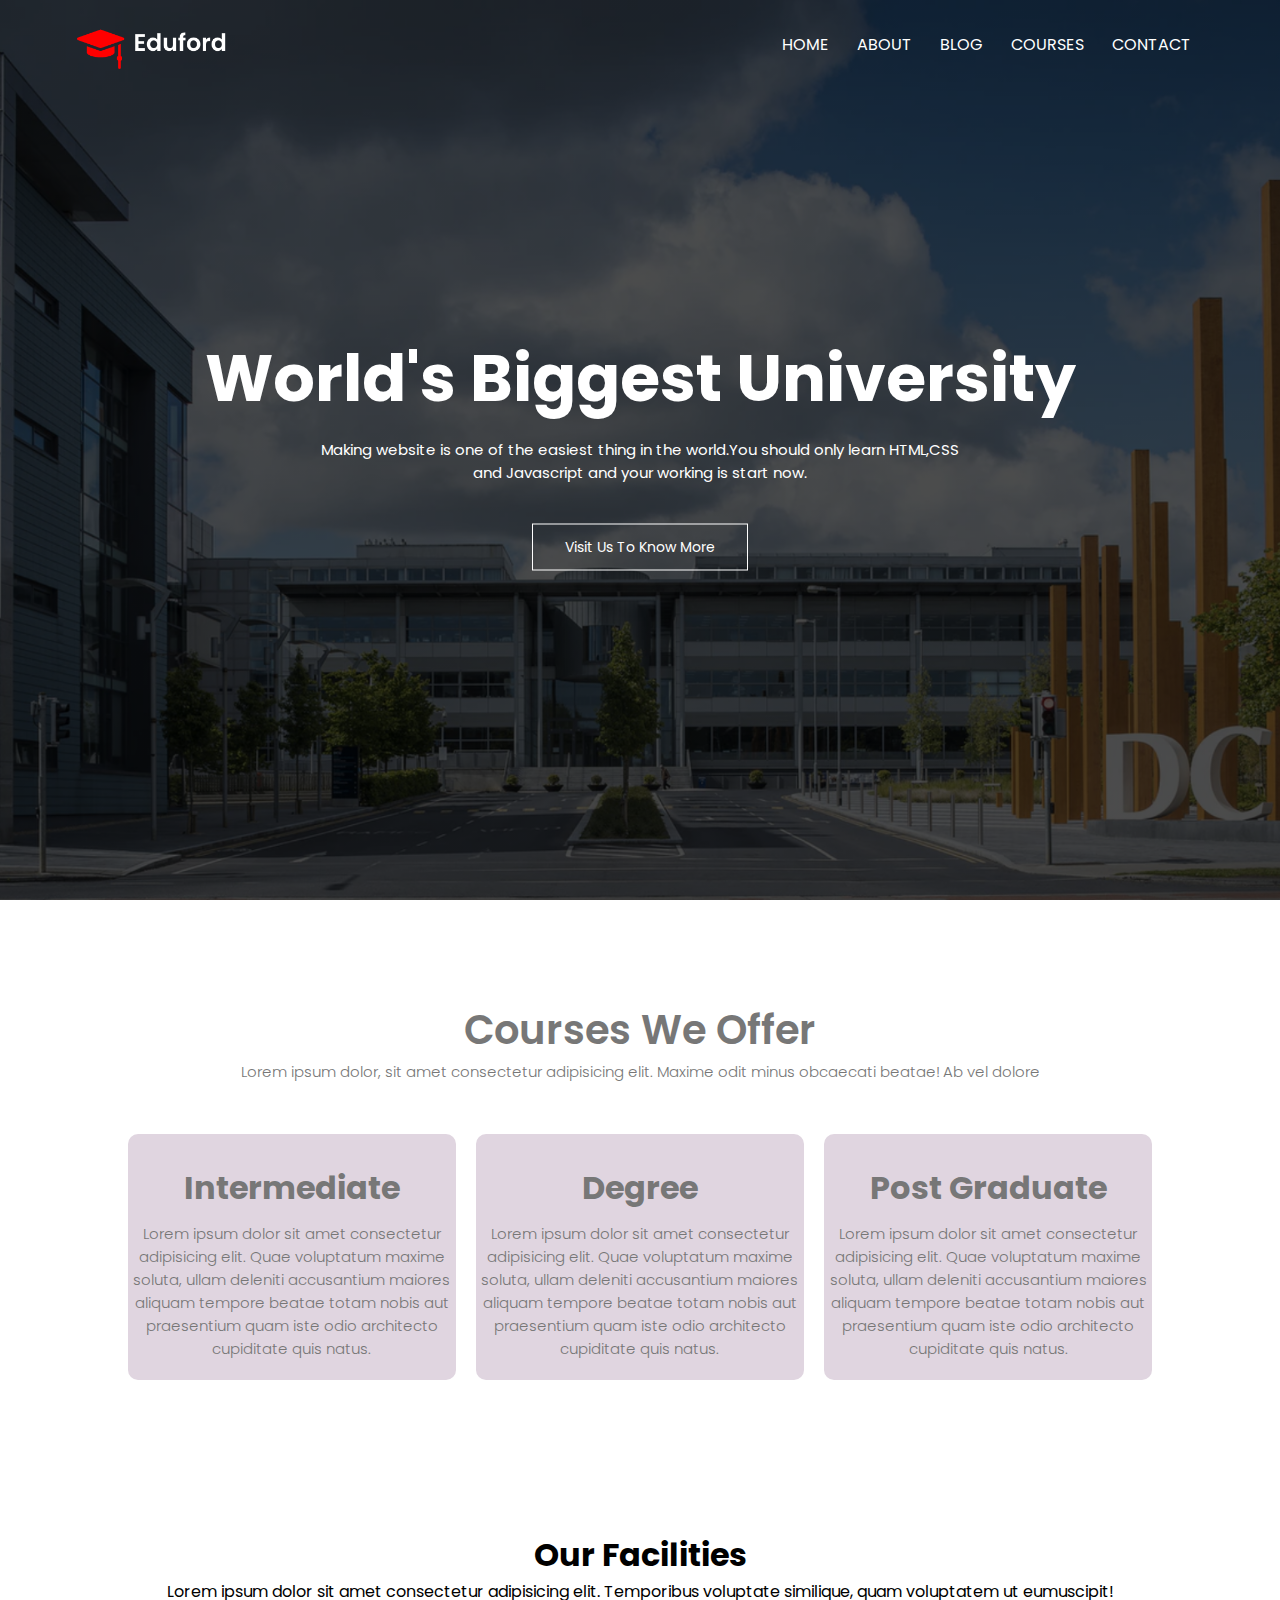
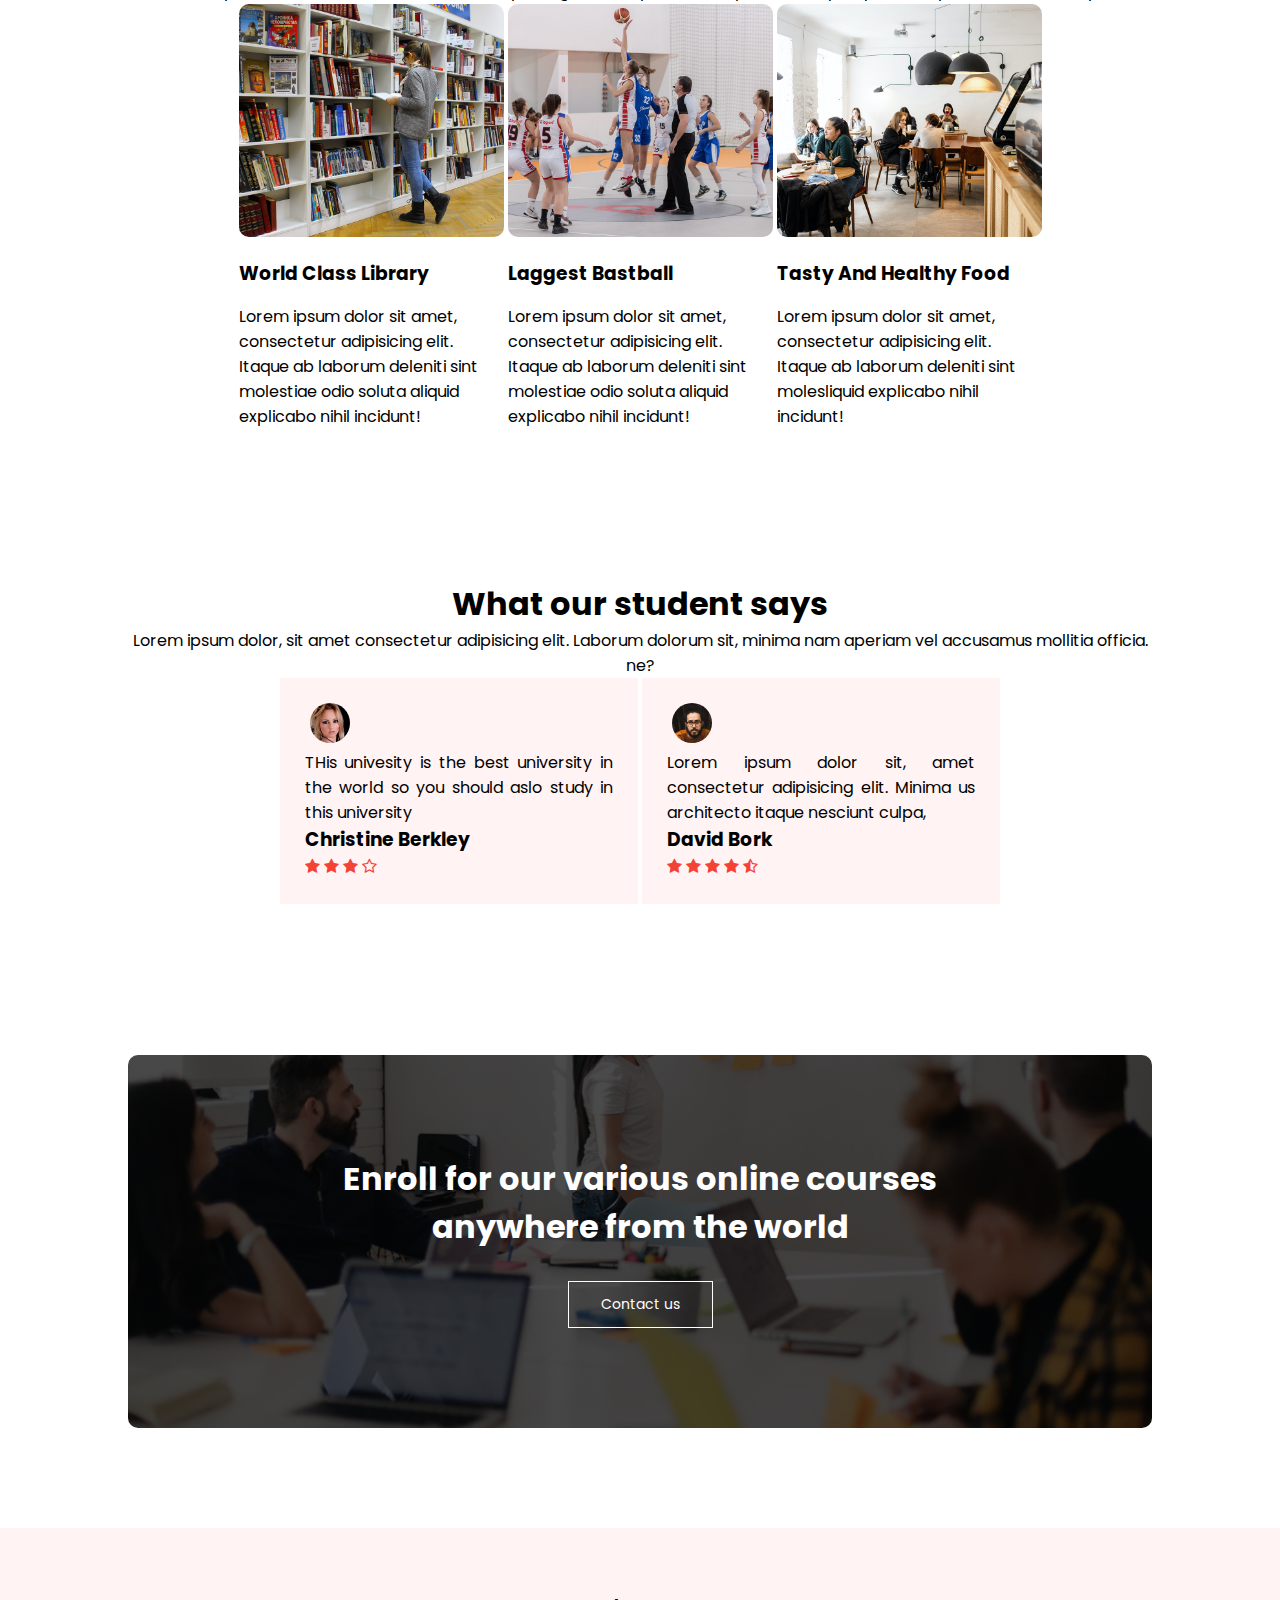
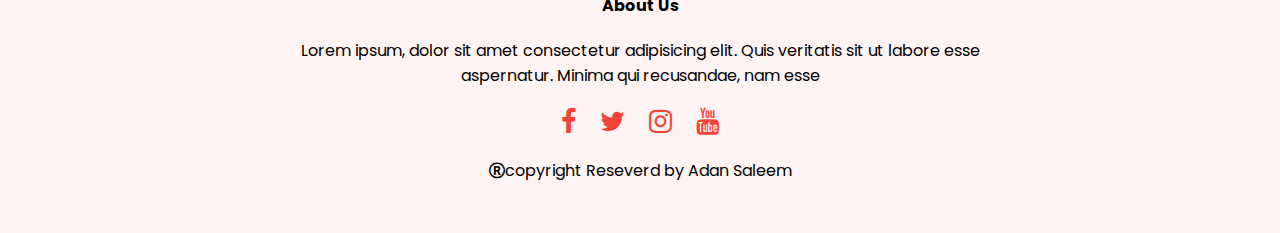
<file: index.html>
<!DOCTYPE html>
<html lang="en">

<head>
    <meta charset="UTF-8">
    <meta http-equiv="X-UA-Compatible" content="IE=edge">
    <meta name="viewport" content="width=device-width, initial-scale=1.0">
    <title>University Education System</title>
    <link rel="stylesheet" href="style.css">
    <link rel="preconnect" href="https://fonts.googleapis.com">
    <link rel="preconnect" href="https://fonts.gstatic.com" crossorigin>
    <link href="https://fonts.googleapis.com/css2?family=Poppins:ital,wght@0,100;0,300;0,400;1,100;1,300&display=swap" rel="stylesheet">
    <link rel="stylesheet" href="https://cdnjs.cloudflare.com/ajax/libs/font-awesome/4.7.0/css/font-awesome.min.css">
</head>

<body>
    <section class="header">
        <nav>


            <a href="index.html">
                <img src="images/logo.png">
            </a>
            <div class="nav-links" id="navlinks">
                <i class="fa fa-times" aria-hidden="true" onclick="hidemenu()"></i>
                <ul>
                    <li><a href="index.html">HOME</a></li>
                    <li><a href="about.html">ABOUT</a></li>
                    <li><a href="blog.html">BLOG</a></li>
                    <li><a href="courses.html">COURSES</a></li>
                    <li><a href="contact.html">CONTACT</a></li>
                </ul>
            </div>
            <i class="fa fa-bars" aria-hidden="true" onclick="showmenu()"></i>

        </nav>
        <div class="text-box">
            <h1>World's Biggest University</h1>
            <p>Making website is one of the easiest thing in the world.You should only learn HTML,CSS <br> and Javascript and your working is start now.</p>
            <a href="" class="hero-btn">Visit Us To Know More</a>
        </div>
    </section>
    <!-- --------------courses----------------------- -->
    <section class="courses">
        <h1 class="heading1">Courses We Offer</h1>
        <p>Lorem ipsum dolor, sit amet consectetur adipisicing elit. Maxime odit minus obcaecati beatae! Ab vel dolore</p>
        <div class="row">
            <div class="row-column">
                <h1>Intermediate</h1>
                <p>Lorem ipsum dolor sit amet consectetur adipisicing elit. Quae voluptatum maxime soluta, ullam deleniti accusantium maiores aliquam tempore beatae totam nobis aut praesentium quam iste odio architecto cupiditate quis natus.</p>
            </div>
            <div class="row-column">
                <h1>Degree</h1>
                <p>Lorem ipsum dolor sit amet consectetur adipisicing elit. Quae voluptatum maxime soluta, ullam deleniti accusantium maiores aliquam tempore beatae totam nobis aut praesentium quam iste odio architecto cupiditate quis natus.</p>
            </div>
            <div class="row-column">
                <h1>Post Graduate</h1>
                <p>Lorem ipsum dolor sit amet consectetur adipisicing elit. Quae voluptatum maxime soluta, ullam deleniti accusantium maiores aliquam tempore beatae totam nobis aut praesentium quam iste odio architecto cupiditate quis natus.</p>
            </div>
        </div>
    </section>

    <!-- ----------------campuses-------------- -->



    <!-- ----------------facilities------------- -->
    <section class="facilities">
        <h1>Our Facilities</h1>
        <p>Lorem ipsum dolor sit amet consectetur adipisicing elit. Temporibus voluptate similique, quam voluptatem ut eumuscipit!</p>
        <div class="row2">
            <div class="facilites-col">
                <img src="images/library.png">
                <h3>World Class Library</h3>
                <p>Lorem ipsum dolor sit amet, consectetur adipisicing elit. Itaque ab laborum deleniti sint molestiae odio soluta aliquid explicabo nihil incidunt!</p>
            </div>
            <div class="facilites-col">
                <img src="images/basketball.png">
                <h3>Laggest Bastball</h3>
                <p>Lorem ipsum dolor sit amet, consectetur adipisicing elit. Itaque ab laborum deleniti sint molestiae odio soluta aliquid explicabo nihil incidunt!</p>
            </div>
            <div class="facilites-col">
                <img src="images/cafeteria.png">
                <h3>Tasty And Healthy Food</h3>
                <p>Lorem ipsum dolor sit amet, consectetur adipisicing elit. Itaque ab laborum deleniti sint molesliquid explicabo nihil incidunt!</p>
            </div>
        </div>
    </section>
    <!-- -----------------------testimonials------------- -->
    <section class="testimonials">
        <h1>What our student says</h1>
        <p>Lorem ipsum dolor, sit amet consectetur adipisicing elit. Laborum dolorum sit, minima nam aperiam vel accusamus mollitia officia. ne?</p>
        <div class="row3">
            <div class="testimonial-col">
                <img src="images/user1.jpg">
                <div class="user">
                    <p>THis univesity is the best university in the world so you should aslo study in this university</p>
                    <h3>Christine Berkley</h3>
                    <i class="fa fa-star"></i>
                    <i class="fa fa-star"></i>
                    <i class="fa fa-star"></i>
                    <i class="fa fa-star-o"></i>
                </div>
            </div>
            <div class="testimonial-col">
                <img src="images/user2.jpg">
                <div class="user">
                    <p>Lorem ipsum dolor sit, amet consectetur adipisicing elit. Minima us architecto itaque nesciunt culpa,</p>
                    <h3>David Bork</h3>
                    <i class="fa fa-star"></i>
                    <i class="fa fa-star"></i>
                    <i class="fa fa-star"></i>
                    <i class="fa fa-star"></i>
                    <i class="fa fa-star-half-o"></i>
                </div>
            </div>
        </div>
    </section>
    <!-- -----------------call to action----------- -->

    <section class="cta">
        <h1>Enroll for our various online courses <br> anywhere from the world</h1>
        <a href="" class="hero-btn">Contact us</a>
    </section>

    <!-- -----------------footer-------------------- -->
    <section class="about">
        <h4>About Us</h4>
        <p>Lorem ipsum, dolor sit amet consectetur adipisicing elit. Quis veritatis sit ut labore esse <br>aspernatur. Minima qui recusandae, nam esse </p>
        <div class="icons">
            <a href="https://web.whatsapp.com/"><i class="fa fa-facebook"></i></a>
            <i class="fa fa-twitter"></i>
            <i class="fa fa-instagram"></i>
            <i class="fa fa-youtube"></i>
        </div>
        <p class="para"><i class="fa fa-registered" aria-hidden="true"></i>copyright Reseverd by Adan Saleem</p>
    </section>




    <script>
        var navlinks = document.getElementById("navlinks");

        function showmenu() {
            navlinks.style.right = "0px";
        }

        function hidemenu() {
            navlinks.style.right = "-200px";
        }
    </script>
</body>

</html>
</file>
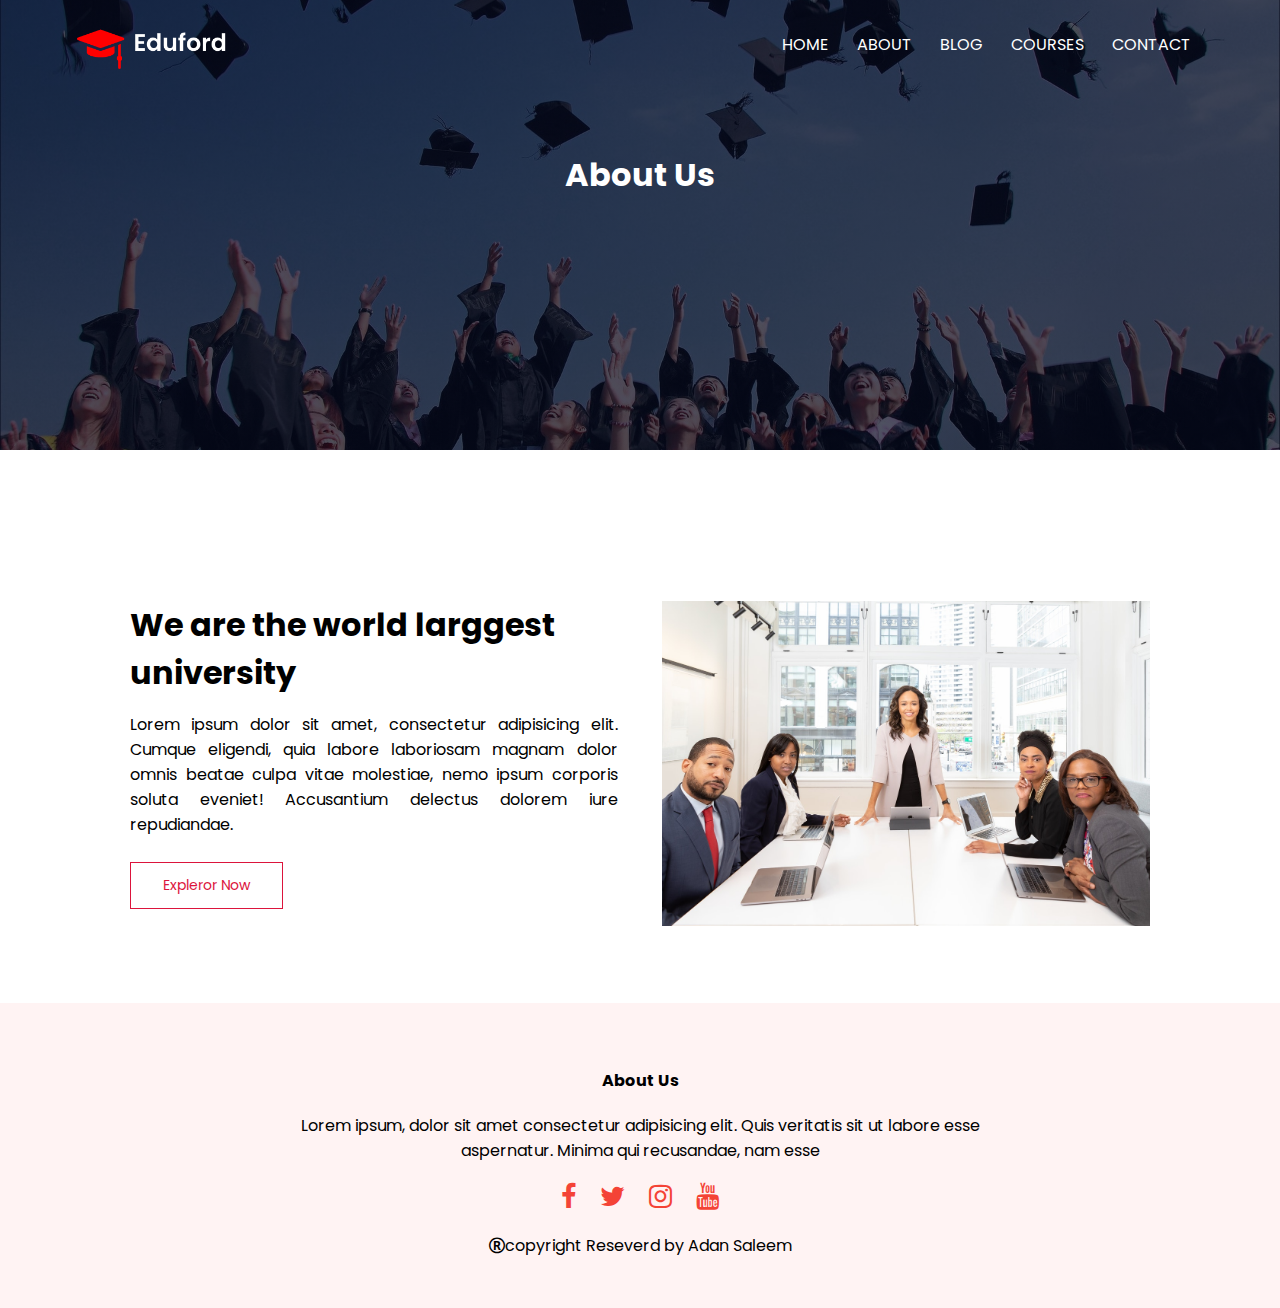
<file: about.html>
<!DOCTYPE html>
<html lang="en">

<head>
    <meta charset="UTF-8">
    <meta http-equiv="X-UA-Compatible" content="IE=edge">
    <meta name="viewport" content="width=device-width, initial-scale=1.0">
    <title>University Education System</title>
    <link rel="stylesheet" href="style.css">
    <link rel="preconnect" href="https://fonts.googleapis.com">
    <link rel="preconnect" href="https://fonts.gstatic.com" crossorigin>
    <link href="https://fonts.googleapis.com/css2?family=Poppins:ital,wght@0,100;0,300;0,400;1,100;1,300&display=swap" rel="stylesheet">
    <link rel="stylesheet" href="https://cdnjs.cloudflare.com/ajax/libs/font-awesome/4.7.0/css/font-awesome.min.css">
    <style>
        .sub-header {
            width: 100%;
            height: 50vh;
            background: linear-gradient(rgba(4, 9, 30, .7), rgba(4, 9, 30, .7)), url(images/background.jpg);
            background-position: center;
            background-size: cover;
            color: #fff;
            text-align: center;
        }
        
        .sub-header h1 {
            margin-top: 50px;
        }
        
        .about-us {
            width: 80%;
            padding-top: 80px;
            padding-bottom: 50px;
            margin: auto;
        }
        
        .about-col {
            padding: 20px 2px;
            flex-basis: 48%;
        }
        
        .about-col img {
            width: 100%;
        }
        
        .about-col h1 {
            padding: 0;
        }
        
        .about-col p {
            padding: 15px 0 25px;
            text-align: justify;
        }
        
        .red-btn {
            border: 1px solid crimson;
            background: transparent;
            color: crimson;
        }
        
        .red-btn:hover {
            color: white;
            border: 1px solid crimson;
        }
    </style>
</head>

<body>
    <section class="sub-header">
        <nav>


            <a href="index.html">
                <img src="images/logo.png">
            </a>
            <div class="nav-links" id="navlinks">
                <i class="fa fa-times" aria-hidden="true" onclick="hidemenu()"></i>
                <ul>
                    <li><a href="index.html">HOME</a></li>
                    <li><a href="about.html">ABOUT</a></li>
                    <li><a href="blog.html">BLOG</a></li>
                    <li><a href="courses.html">COURSES</a></li>
                    <li><a href="contact.html">CONTACT</a></li>
                </ul>
            </div>
            <i class="fa fa-bars" aria-hidden="true" onclick="showmenu()"></i>

        </nav>
        <h1>About Us</h1>
    </section>
    <!-- --------------------about us content-------- -->
    <section class="about-us">
        <div class="row">
            <div class="about-col">
                <h1>We are the world larggest university</h1>
                <p>Lorem ipsum dolor sit amet, consectetur adipisicing elit. Cumque eligendi, quia labore laboriosam magnam dolor omnis beatae culpa vitae molestiae, nemo ipsum corporis soluta eveniet! Accusantium delectus dolorem iure repudiandae.</p>
                <a href="" class="hero-btn red-btn">Expleror Now</a>
            </div>
            <div class="about-col">
                <img src="images/about.jpg">
            </div>
        </div>
    </section>

    <!-- -----------------footer-------------------- -->
    <section class="about">
        <h4>About Us</h4>
        <p>Lorem ipsum, dolor sit amet consectetur adipisicing elit. Quis veritatis sit ut labore esse <br>aspernatur. Minima qui recusandae, nam esse </p>
        <div class="icons">
            <a href="https://web.whatsapp.com/"><i class="fa fa-facebook"></i></a>
            <i class="fa fa-twitter"></i>
            <i class="fa fa-instagram"></i>
            <i class="fa fa-youtube"></i>
        </div>
        <p class="para"><i class="fa fa-registered" aria-hidden="true"></i>copyright Reseverd by Adan Saleem</p>
    </section>




    <script>
        var navlinks = document.getElementById("navlinks");

        function showmenu() {
            navlinks.style.right = "0px";
        }

        function hidemenu() {
            navlinks.style.right = "-200px";
        }
    </script>
</body>

</html>
</file>
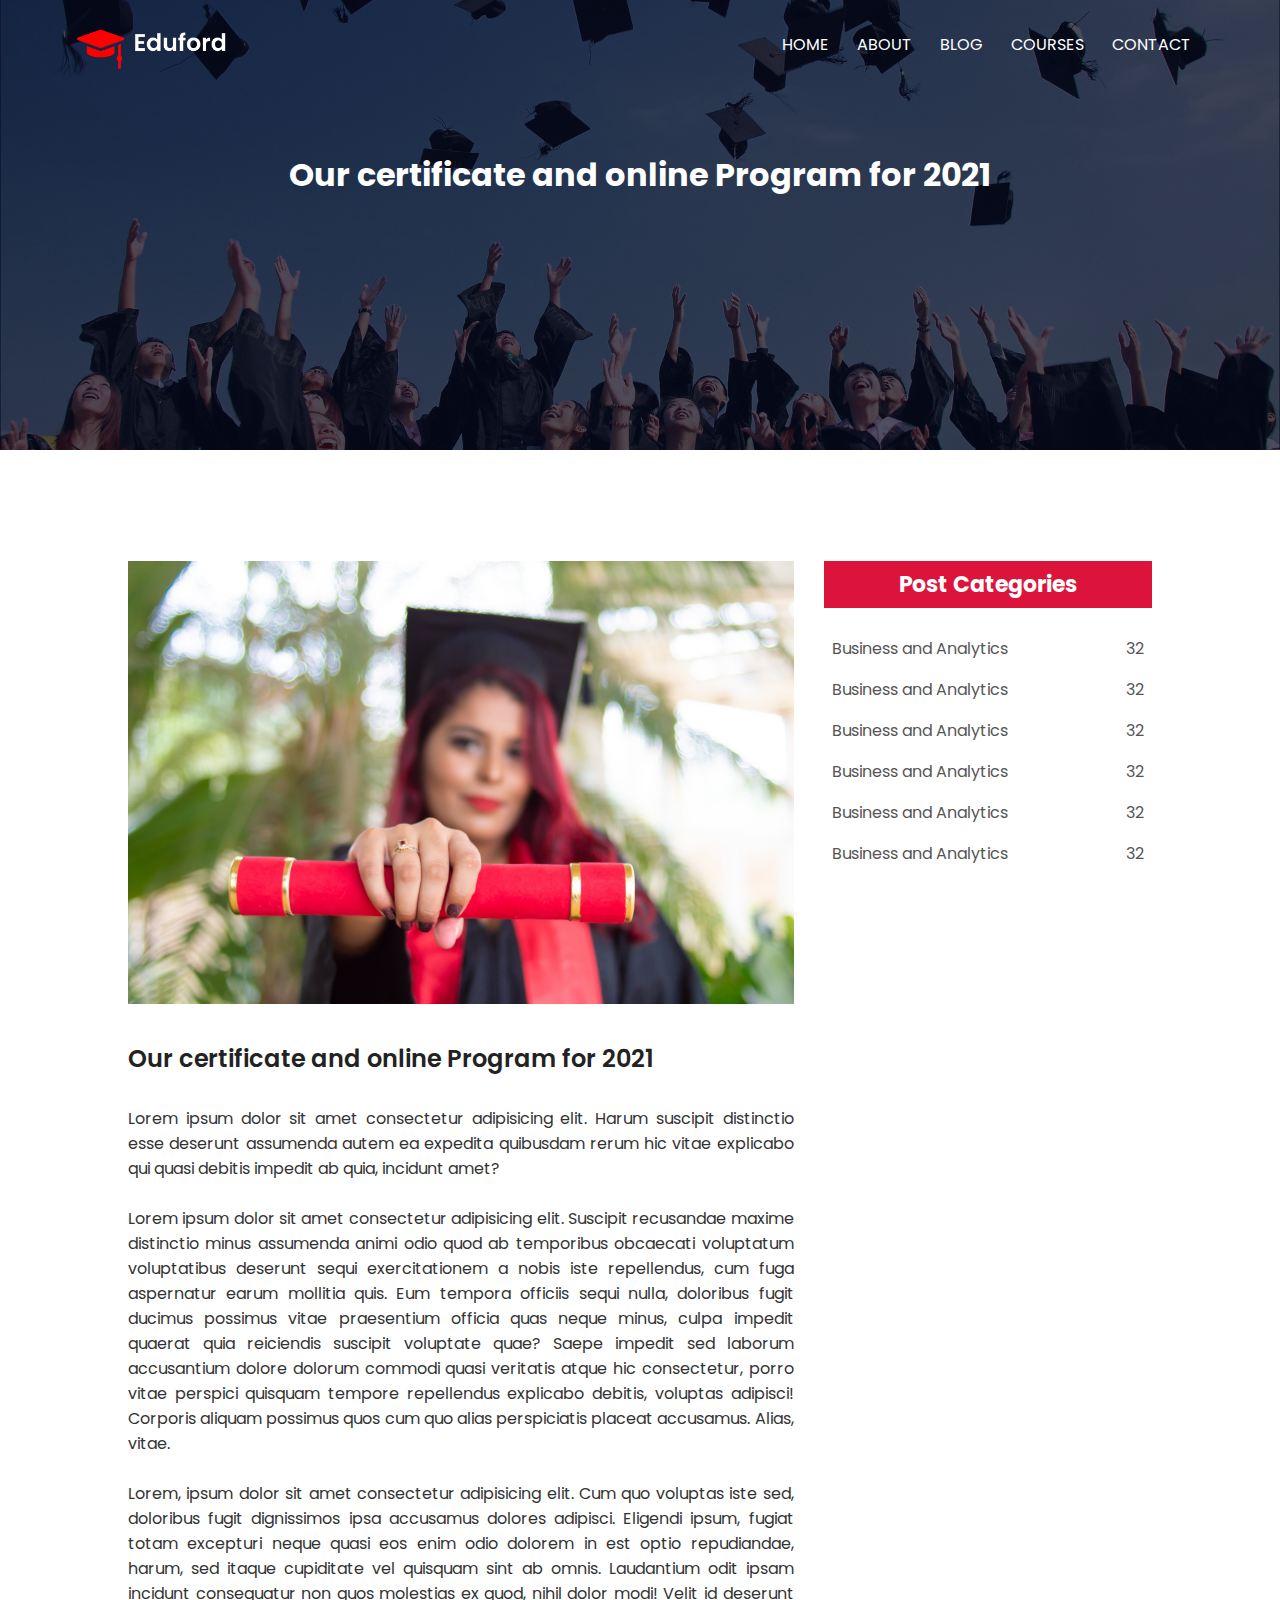
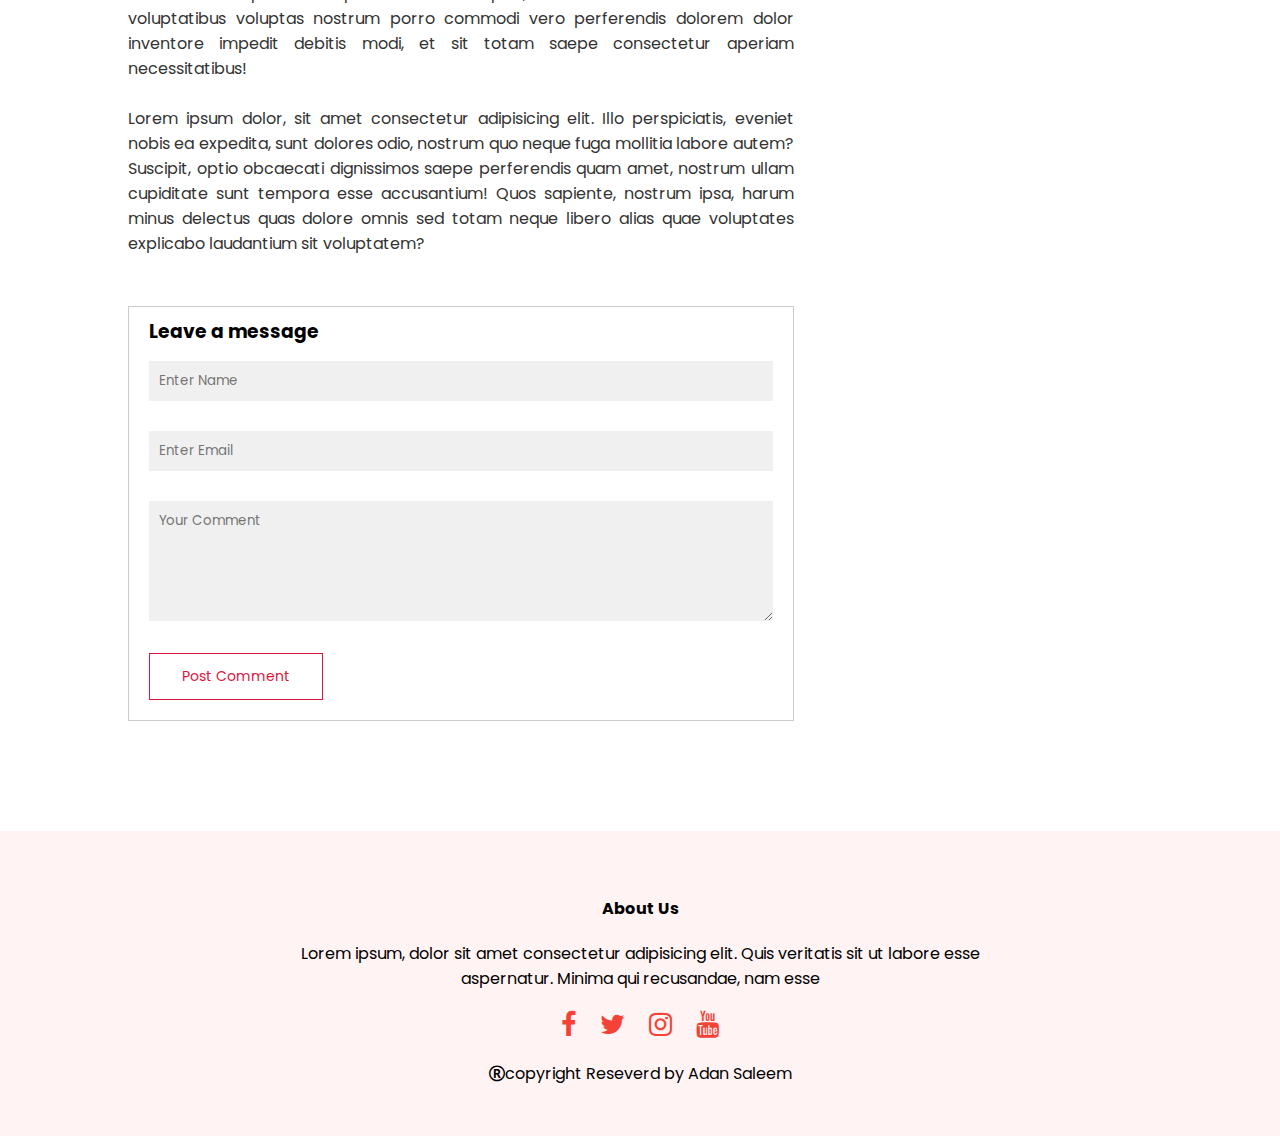
<file: blog.html>
<!DOCTYPE html>
<html lang="en">

<head>
    <meta charset="UTF-8">
    <meta http-equiv="X-UA-Compatible" content="IE=edge">
    <meta name="viewport" content="width=device-width, initial-scale=1.0">
    <title>University Education System</title>
    <link rel="stylesheet" href="style.css">
    <link rel="preconnect" href="https://fonts.googleapis.com">
    <link rel="preconnect" href="https://fonts.gstatic.com" crossorigin>
    <link href="https://fonts.googleapis.com/css2?family=Poppins:ital,wght@0,100;0,300;0,400;1,100;1,300&display=swap" rel="stylesheet">
    <link rel="stylesheet" href="https://cdnjs.cloudflare.com/ajax/libs/font-awesome/4.7.0/css/font-awesome.min.css">

</head>

<body>
    <section class="sub-header">
        <nav>


            <a href="index.html">
                <img src="images/logo.png">
            </a>
            <div class="nav-links" id="navlinks">
                <i class="fa fa-times" aria-hidden="true" onclick="hidemenu()"></i>
                <ul>
                    <li><a href="index.html">HOME</a></li>
                    <li><a href="about.html">ABOUT</a></li>
                    <li><a href="blog.html">BLOG</a></li>
                    <li><a href="courses.html">COURSES</a></li>
                    <li><a href="contact.html">CONTACT</a></li>
                </ul>
            </div>
            <i class="fa fa-bars" aria-hidden="true" onclick="showmenu()"></i>

        </nav>
        <h1>Our certificate and online Program for 2021</h1>
    </section>
    <!-- ----------------blog page content-------- -->
    <section class="blog-content">
        <div class="row">
            <div class="blog-left">
                <img src="images/certificate.jpg" alt="">
                <h2>Our certificate and online Program for 2021</h2>
                <p>Lorem ipsum dolor sit amet consectetur adipisicing elit. Harum suscipit distinctio esse deserunt assumenda autem ea expedita quibusdam rerum hic vitae explicabo qui quasi debitis impedit ab quia, incidunt amet?</p>
                <br>
                <p>Lorem ipsum dolor sit amet consectetur adipisicing elit. Suscipit recusandae maxime distinctio minus assumenda animi odio quod ab temporibus obcaecati voluptatum voluptatibus deserunt sequi exercitationem a nobis iste repellendus, cum
                    fuga aspernatur earum mollitia quis. Eum tempora officiis sequi nulla, doloribus fugit ducimus possimus vitae praesentium officia quas neque minus, culpa impedit quaerat quia reiciendis suscipit voluptate quae? Saepe impedit sed laborum
                    accusantium dolore dolorum commodi quasi veritatis atque hic consectetur, porro vitae perspici quisquam tempore repellendus explicabo debitis, voluptas adipisci! Corporis aliquam possimus quos cum quo alias perspiciatis placeat accusamus.
                    Alias, vitae.</p>
                <br>
                <p>Lorem, ipsum dolor sit amet consectetur adipisicing elit. Cum quo voluptas iste sed, doloribus fugit dignissimos ipsa accusamus dolores adipisci. Eligendi ipsum, fugiat totam excepturi neque quasi eos enim odio dolorem in est optio repudiandae,
                    harum, sed itaque cupiditate vel quisquam sint ab omnis. Laudantium odit ipsam incidunt consequatur non quos molestias ex quod, nihil dolor modi! Velit id deserunt voluptatibus voluptas nostrum porro commodi vero perferendis dolorem
                    dolor inventore impedit debitis modi, et sit totam saepe consectetur aperiam necessitatibus!</p>
                <br>
                <p>Lorem ipsum dolor, sit amet consectetur adipisicing elit. Illo perspiciatis, eveniet nobis ea expedita, sunt dolores odio, nostrum quo neque fuga mollitia labore autem? Suscipit, optio obcaecati dignissimos saepe perferendis quam amet,
                    nostrum ullam cupiditate sunt tempora esse accusantium! Quos sapiente, nostrum ipsa, harum minus delectus quas dolore omnis sed totam neque libero alias quae voluptates explicabo laudantium sit voluptatem?</p>
                <div class="comment-box">
                    <h3>Leave a message</h3>
                    <form class="form-content">
                        <input type="text" placeholder="Enter Name">
                        <input type="email" placeholder="Enter Email">
                        <textarea rows="5" placeholder="Your Comment"></textarea>
                        <button class="hero-btn red-btn">Post Comment</button>
                    </form>
                </div>
            </div>
            <div class="blog-right">
                <h3>Post Categories</h3>
                <div>
                    <span>Business and Analytics</span>
                    <span>32</span>
                </div>
                <div>
                    <span>Business and Analytics</span>
                    <span>32</span>
                </div>
                <div>
                    <span>Business and Analytics</span>
                    <span>32</span>
                </div>
                <div>
                    <span>Business and Analytics</span>
                    <span>32</span>
                </div>
                <div>
                    <span>Business and Analytics</span>
                    <span>32</span>
                </div>
                <div>
                    <span>Business and Analytics</span>
                    <span>32</span>
                </div>
            </div>
        </div>
    </section>

    <!-- -----------------footer-------------------- -->
    <section class="about">
        <h4>About Us</h4>
        <p>Lorem ipsum, dolor sit amet consectetur adipisicing elit. Quis veritatis sit ut labore esse <br>aspernatur. Minima qui recusandae, nam esse </p>
        <div class="icons">
            <a href="https://web.whatsapp.com/"><i class="fa fa-facebook"></i></a>
            <i class="fa fa-twitter"></i>
            <i class="fa fa-instagram"></i>
            <i class="fa fa-youtube"></i>
        </div>
        <p class="para"><i class="fa fa-registered" aria-hidden="true"></i>copyright Reseverd by Adan Saleem</p>
    </section>




    <script>
        var navlinks = document.getElementById("navlinks");

        function showmenu() {
            navlinks.style.right = "0px";
        }

        function hidemenu() {
            navlinks.style.right = "-200px";
        }
    </script>
</body>

</html>
</file>
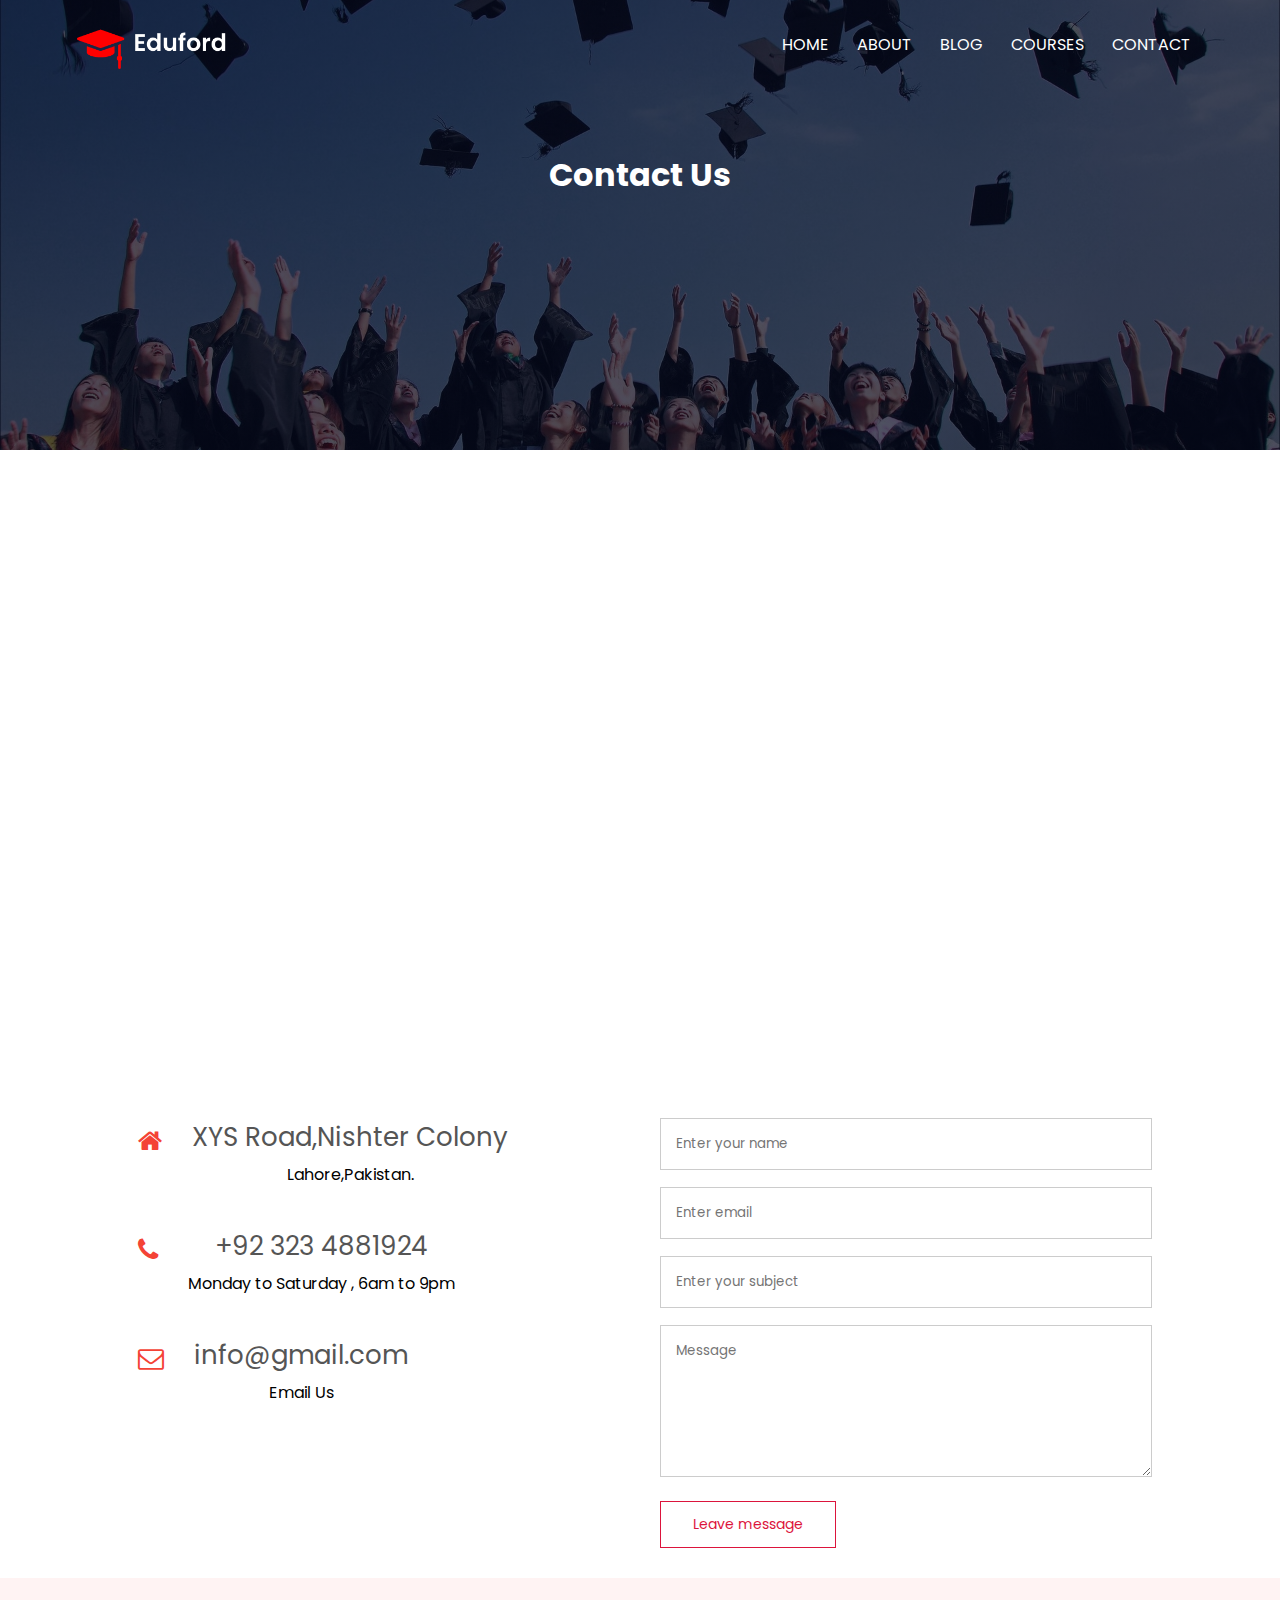
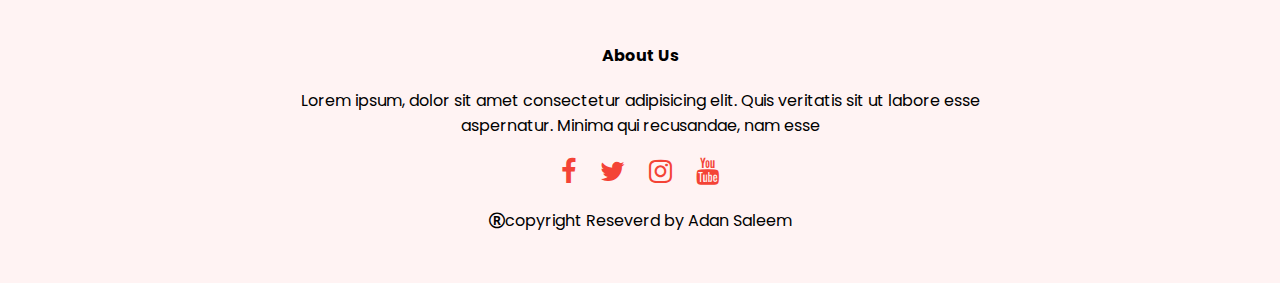
<file: contact.html>
<!DOCTYPE html>
<html lang="en">

<head>
    <meta charset="UTF-8">
    <meta http-equiv="X-UA-Compatible" content="IE=edge">
    <meta name="viewport" content="width=device-width, initial-scale=1.0">
    <title>University Education System</title>
    <link rel="stylesheet" href="style.css">
    <link rel="preconnect" href="https://fonts.googleapis.com">
    <link rel="preconnect" href="https://fonts.gstatic.com" crossorigin>
    <link href="https://fonts.googleapis.com/css2?family=Poppins:ital,wght@0,100;0,300;0,400;1,100;1,300&display=swap" rel="stylesheet">
    <link rel="stylesheet" href="https://cdnjs.cloudflare.com/ajax/libs/font-awesome/4.7.0/css/font-awesome.min.css">


</head>

<body>
    <section class="sub-header">
        <nav>


            <a href="index.html">
                <img src="images/logo.png">
            </a>
            <div class="nav-links" id="navlinks">
                <i class="fa fa-times" aria-hidden="true" onclick="hidemenu()"></i>
                <ul>
                    <li><a href="index.html">HOME</a></li>
                    <li><a href="about.html">ABOUT</a></li>
                    <li><a href="blog.html">BLOG</a></li>
                    <li><a href="courses.html">COURSES</a></li>
                    <li><a href="contact.html">CONTACT</a></li>
                </ul>
            </div>
            <i class="fa fa-bars" aria-hidden="true" onclick="showmenu()"></i>

        </nav>
        <h1>Contact Us</h1>
    </section>
    <!-- ---------------contact page----------- -->
    <section class="location">
        <iframe src="https://www.google.com/maps/embed?pb=!1m18!1m12!1m3!1d13618.980030117338!2d74.35667706238918!3d31.4211508524373!2m3!1f0!2f0!3f0!3m2!1i1024!2i768!4f13.1!3m3!1m2!1s0x391907af51b31e89%3A0x2545af7bb5fbf133!2sNishter%20Colony%2C%20Lahore%2C%20Punjab%2C%20Pakistan!5e0!3m2!1sen!2s!4v1626436327106!5m2!1sen!2s"
            width="600" height="450" style="border:0;" allowfullscreen="" loading="lazy"></iframe>
    </section>

    <section class="contact-us">
        <div class="row">
            <div class="contact-col">
                <div>
                    <i class="fa fa-home"></i>
                    <span>
                        <h5>XYS Road,Nishter Colony</h5>
                        <p>Lahore,Pakistan.</p>
                    </span>
                </div>
                <div>
                    <i class="fa fa-phone"></i>
                    <span>
                        <h5>+92 323 4881924</h5>
                        <p>Monday to Saturday , 6am to 9pm</p>
                    </span>
                </div>
                <div>
                    <i class="fa fa-envelope-o"></i>
                    <span>
                        <h5>info@gmail.com</h5>
                        <p>Email Us</p>
                    </span>
                </div>
            </div>
            <div class="contact-col">
                <form action="angular.php">
                    <input type="text" name="name" placeholder="Enter your name" required>
                    <input type="email" name="email" placeholder="Enter email" required>
                    <input type="text" name="subject" placeholder="Enter your subject" required>
                    <textarea rows="6" name="message" placeholder="Message" required></textarea>
                    <button class="hero-btn red-btn">Leave message</button>

                </form>
            </div>
        </div>
    </section>

    <!-- -----------------footer---------------------->
    <section class="about">
        <h4>About Us</h4>
        <p>Lorem ipsum, dolor sit amet consectetur adipisicing elit. Quis veritatis sit ut labore esse <br>aspernatur. Minima qui recusandae, nam esse </p>
        <div class="icons">
            <a href="https://web.whatsapp.com/"><i class="fa fa-facebook"></i></a>
            <i class="fa fa-twitter"></i>
            <i class="fa fa-instagram"></i>
            <i class="fa fa-youtube"></i>
        </div>
        <p class="para"><i class="fa fa-registered" aria-hidden="true"></i>copyright Reseverd by Adan Saleem</p>
    </section>




    <script>
        var navlinks = document.getElementById("navlinks");

        function showmenu() {
            navlinks.style.right = "0px";
        }

        function hidemenu() {
            navlinks.style.right = "-200px";
        }
    </script>
</body>

</html>
</file>
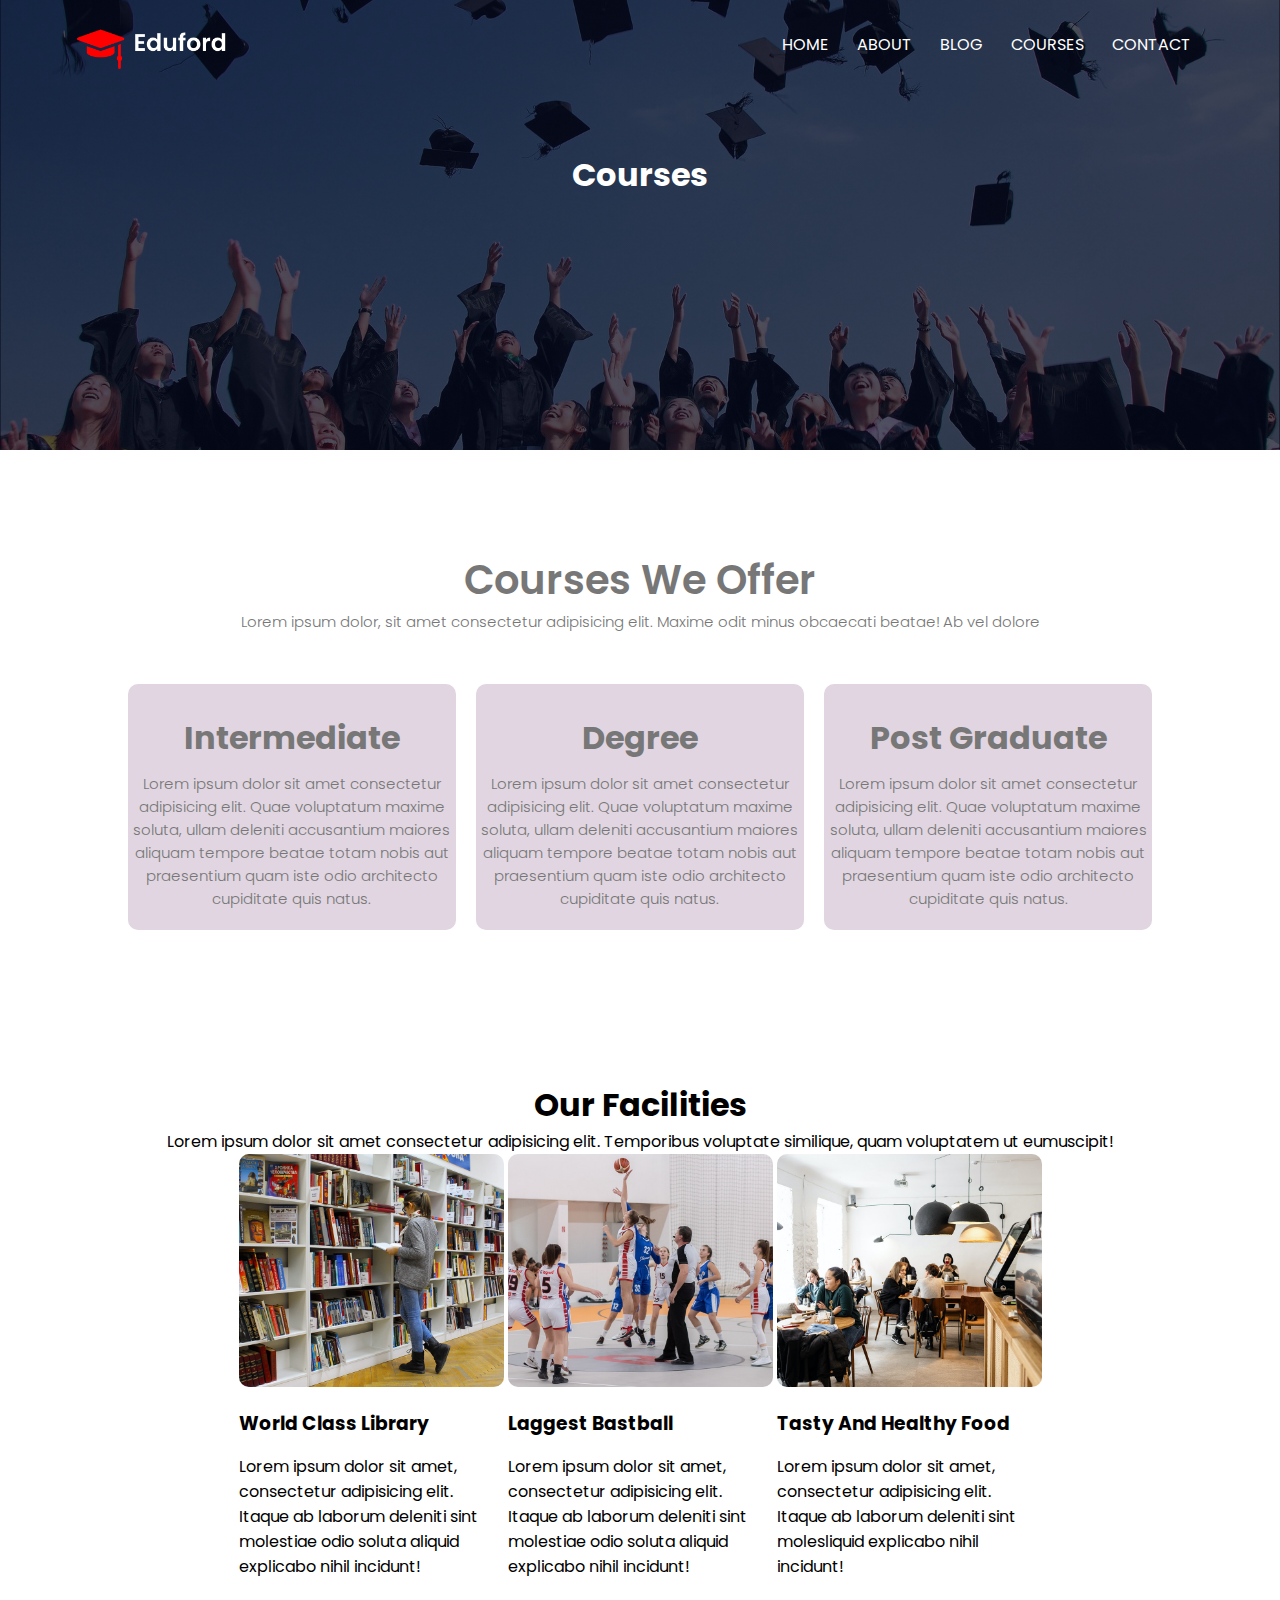
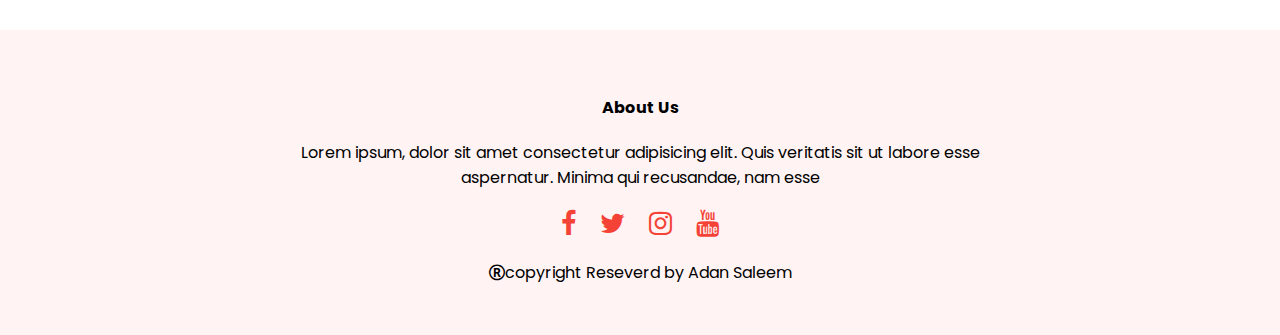
<file: courses.html>
<!DOCTYPE html>
<html lang="en">

<head>
    <meta charset="UTF-8">
    <meta http-equiv="X-UA-Compatible" content="IE=edge">
    <meta name="viewport" content="width=device-width, initial-scale=1.0">
    <title>University Education System</title>
    <link rel="stylesheet" href="style.css">
    <link rel="preconnect" href="https://fonts.googleapis.com">
    <link rel="preconnect" href="https://fonts.gstatic.com" crossorigin>
    <link href="https://fonts.googleapis.com/css2?family=Poppins:ital,wght@0,100;0,300;0,400;1,100;1,300&display=swap" rel="stylesheet">
    <link rel="stylesheet" href="https://cdnjs.cloudflare.com/ajax/libs/font-awesome/4.7.0/css/font-awesome.min.css">


</head>

<body>
    <section class="sub-header">
        <nav>


            <a href="index.html">
                <img src="images/logo.png">
            </a>
            <div class="nav-links" id="navlinks">
                <i class="fa fa-times" aria-hidden="true" onclick="hidemenu()"></i>
                <ul>
                    <li><a href="index.html">HOME</a></li>
                    <li><a href="about.html">ABOUT</a></li>
                    <li><a href="blog.html">BLOG</a></li>
                    <li><a href="courses.html">COURSES</a></li>
                    <li><a href="contact.html">CONTACT</a></li>
                </ul>
            </div>
            <i class="fa fa-bars" aria-hidden="true" onclick="showmenu()"></i>

        </nav>
        <h1>Courses</h1>
    </section>
    <!-- ----------------------courses-=--------------- -->
    <section class="courses">
        <h1 class="heading1">Courses We Offer</h1>
        <p>Lorem ipsum dolor, sit amet consectetur adipisicing elit. Maxime odit minus obcaecati beatae! Ab vel dolore</p>
        <div class="row">
            <div class="row-column">
                <h1>Intermediate</h1>
                <p>Lorem ipsum dolor sit amet consectetur adipisicing elit. Quae voluptatum maxime soluta, ullam deleniti accusantium maiores aliquam tempore beatae totam nobis aut praesentium quam iste odio architecto cupiditate quis natus.</p>
            </div>
            <div class="row-column">
                <h1>Degree</h1>
                <p>Lorem ipsum dolor sit amet consectetur adipisicing elit. Quae voluptatum maxime soluta, ullam deleniti accusantium maiores aliquam tempore beatae totam nobis aut praesentium quam iste odio architecto cupiditate quis natus.</p>
            </div>
            <div class="row-column">
                <h1>Post Graduate</h1>
                <p>Lorem ipsum dolor sit amet consectetur adipisicing elit. Quae voluptatum maxime soluta, ullam deleniti accusantium maiores aliquam tempore beatae totam nobis aut praesentium quam iste odio architecto cupiditate quis natus.</p>
            </div>
        </div>
    </section>
    <!-- ----------------facilities------------- -->
    <section class="facilities">
        <h1>Our Facilities</h1>
        <p>Lorem ipsum dolor sit amet consectetur adipisicing elit. Temporibus voluptate similique, quam voluptatem ut eumuscipit!</p>
        <div class="row2">
            <div class="facilites-col">
                <img src="images/library.png">
                <h3>World Class Library</h3>
                <p>Lorem ipsum dolor sit amet, consectetur adipisicing elit. Itaque ab laborum deleniti sint molestiae odio soluta aliquid explicabo nihil incidunt!</p>
            </div>
            <div class="facilites-col">
                <img src="images/basketball.png">
                <h3>Laggest Bastball</h3>
                <p>Lorem ipsum dolor sit amet, consectetur adipisicing elit. Itaque ab laborum deleniti sint molestiae odio soluta aliquid explicabo nihil incidunt!</p>
            </div>
            <div class="facilites-col">
                <img src="images/cafeteria.png">
                <h3>Tasty And Healthy Food</h3>
                <p>Lorem ipsum dolor sit amet, consectetur adipisicing elit. Itaque ab laborum deleniti sint molesliquid explicabo nihil incidunt!</p>
            </div>
        </div>
    </section>

    <!-- -----------------footer---------------------->
    <section class="about">
        <h4>About Us</h4>
        <p>Lorem ipsum, dolor sit amet consectetur adipisicing elit. Quis veritatis sit ut labore esse <br>aspernatur. Minima qui recusandae, nam esse </p>
        <div class="icons">
            <a href="https://web.whatsapp.com/"><i class="fa fa-facebook"></i></a>
            <i class="fa fa-twitter"></i>
            <i class="fa fa-instagram"></i>
            <i class="fa fa-youtube"></i>
        </div>
        <p class="para"><i class="fa fa-registered" aria-hidden="true"></i>copyright Reseverd by Adan Saleem</p>
    </section>




    <script>
        var navlinks = document.getElementById("navlinks");

        function showmenu() {
            navlinks.style.right = "0px";
        }

        function hidemenu() {
            navlinks.style.right = "-200px";
        }
    </script>
</body>

</html>
</file>
<file: style.css>
* {
    padding: 0;
    margin: 0;
    box-sizing: border-box;
    font-family: 'Poppins', sans-serif;
}

.header {
    background-image: linear-gradient(rgba(0, 0, 0, 0.7), rgba(0, 0, 0, 0.7)), url(images/banner.png);
    min-height: 100vh;
    width: 100%;
    background-position: center;
    background-size: cover;
    position: relative;
}

nav {
    display: flex;
    padding: 2% 6%;
    justify-content: space-between;
    text-align: center;
}

nav img {
    width: 150px;
}

.nav-links {
    flex: 1;
    text-align: right;
}

.nav-links ul li {
    display: inline-block;
    padding: 6px 12px;
    position: relative;
    list-style: none;
}

.nav-links ul li a {
    text-decoration: none;
    color: white;
}

.nav-links ul li::after {
    content: '';
    width: 0%;
    height: 2px;
    background: crimson;
    margin: auto;
    display: block;
    transition: 0.5s;
}

.nav-links ul li:hover::after {
    width: 100%;
}

.text-box {
    width: 90%;
    color: white;
    top: 50%;
    left: 50%;
    transform: translate(-50%, -50%);
    position: absolute;
    text-align: center;
}

.text-box h1 {
    font-size: 65px;
}

.text-box p {
    margin: 10px 0 40px;
    font-size: 15px;
}

.hero-btn {
    display: inline-block;
    color: white;
    padding: 12px 32px;
    background: transparent;
    border: 1px solid white;
    position: relative;
    font-size: 14px;
    text-decoration: none;
    cursor: pointer;
}

.hero-btn:hover {
    border: 1px solid crimson;
    background: crimson;
    transition: 1s;
}

nav .fa {
    display: none;
}

@media (max-width:700px) {
    .text-box h1 {
        font-size: 20px;
    }
    .nav-links ul li {
        display: block;
    }
    .nav-links {
        width: 200px;
        height: 100vh;
        z-index: 2;
        position: fixed;
        background: crimson;
        top: 0;
        right: -200px;
        transition: 1s;
    }
    nav .fa {
        display: block;
        margin: 15px;
        font-size: 20px;
        color: white;
    }
}

.courses {
    margin: auto;
    color: #777;
    padding-top: 100px;
    width: 80%;
    text-align: center;
}

.heading1 {
    font-size: 40px;
    font-weight: 600;
}

.courses p {
    font-weight: 300;
    font-size: 15px;
}

.row {
    margin-top: 5%;
    justify-content: space-between;
    display: flex;
}

.row-column {
    flex-basis: 32%;
    margin-bottom: 5%;
    padding: 20px 5px;
    border-radius: 10px;
    transition: .5s;
    background-color: rgb(224, 213, 224);
}

.row-column h1 {
    text-align: center;
    font: 500;
    margin: 10px 0px;
}

.row-column:hover {
    box-shadow: 0 0 20px 0px rgba(0, 0, 0, 0.2);
}

@media (max-width:700px) {
    .row {
        flex-direction: column;
    }
}


/* ----------------facilities--------------------- */

.facilities {
    width: 80%;
    margin: auto;
    padding-top: 100px;
    text-align: center;
}

.facilites-col {
    display: inline-block;
    flex-basis: 31%;
    border-radius: 10px;
    text-align: left;
    width: 265px;
    margin-bottom: 5%;
}

.facilites-col img {
    /* width: 100PX; */
    width: 265px;
    border-radius: 10px;
}

.facilites-col p {
    padding: 0;
}

.facilites-col h3 {
    margin-top: 15px;
    margin-bottom: 16px;
    text-align: left;
}


/* --------------------testimonials------------ */

.testimonials {
    width: 80%;
    margin: auto;
    padding-top: 100px;
    text-align: center;
}

.testimonial-col {
    flex-basis: 44%;
    margin-bottom: 5%;
    /* border-radius: 50%; */
    padding: 25px;
    cursor: pointer;
    display: inline-block;
    text-align: left;
    background-color: #fff3f3;
    width: 35%;
}

.testimonial-col img {
    height: 40px;
    margin-left: 5px;
    margin-right: 30px;
    border-radius: 50%;
}

.testimonial-col p {
    padding: 0;
    text-align: justify;
}

.testimonial-col .fa {
    color: #f44336;
}

@media (max-width:700px) {
    .testimonial-col img {
        margin-left: 0px;
        margin-right: 30px;
    }
    .testimonial-col {
        flex-basis: 44%;
        margin-bottom: 5%;
        padding: 25px;
        cursor: pointer;
        display: inline-block;
        text-align: left;
        background-color: #fff3f3;
        width: 79%;
    }
}


/* -------------------call to action---------- */

.cta {
    padding: 100px 0;
    margin: 100px auto;
    width: 80%;
    background: linear-gradient(rgba(0, 0, 0, 0.7), rgba(0, 0, 0, 0.7)), url(images/banner2.jpg);
    background-position: center;
    background-size: cover;
    border-radius: 10px;
    text-align: center;
}

.cta h1 {
    color: #fff;
    margin-bottom: 30px;
    padding: 0;
}

@media (max-width:700px) {
    .cta h1 {
        font-size: 24px;
    }
}


/* -------------footer------------------------ */

.about {
    width: 100%;
    padding: 50px 0;
    text-align: center;
    background-color: #fff3f3;
}

.about h4 {
    margin-top: 15px;
    margin-bottom: 20px;
}

.icons {
    padding-top: 20px;
}

.icons .fa {
    padding: 0 10px;
    color: #f44336;
    cursor: pointer;
    font-size: 27px;
}

.para {
    padding-top: 20px;
    padding-bottom: 0;
}


/* ---------------blog-------------/ */

.sub-header {
    width: 100%;
    height: 50vh;
    background: linear-gradient(rgba(4, 9, 30, .7), rgba(4, 9, 30, .7)), url(images/background.jpg);
    background-position: center;
    background-size: cover;
    color: #fff;
    text-align: center;
}

.sub-header h1 {
    margin-top: 50px;
}

.red-btn {
    border: 1px solid crimson;
    background: transparent;
    color: crimson;
}

.red-btn:hover {
    color: white;
    border: 1px solid crimson;
}


/* ----------------blog page------------ */

.blog-content {
    width: 80%;
    margin: auto;
    padding: 60px 0;
}

.blog-left {
    flex-basis: 65%;
}

.blog-left img {
    width: 100%;
}

.blog-left h2 {
    font-weight: 600;
    padding: 30px 0;
    color: #222;
}

.blog-left p {
    padding: 0;
    color: #333;
    text-align: justify;
}

.blog-right {
    flex-basis: 32%;
}

.blog-right h3 {
    padding: 7px 0;
    margin-bottom: 20px;
    color: white;
    font-size: 22px;
    background-color: crimson;
    text-align: center;
}

.blog-right div {
    display: flex;
    text-align: center;
    justify-content: space-between;
    color: #555;
    padding: 8px;
}

.comment-box {
    border: 1px solid #ccc;
    margin: 50px 0;
    padding: 10px 20px;
}

.comment-box h3 {
    text-align: left;
    font-weight: 700;
}

.form-content input,
.form-content textarea {
    width: 100%;
    background-color: #f0f0f0;
    margin: 15px 0;
    border: none;
    outline: none;
    padding: 10px;
}

.form-content button {
    margin: 10px 0;
}

@media (max-width:700px) {
    .sub-header h1 {
        font-size: 22px;
    }
}


/* --------------------contact page------------ */

.location {
    width: 80%;
    margin: auto;
    padding: 80px 0;
}

.location iframe {
    width: 100%;
}

.contact-us {
    width: 80%;
    margin: auto;
}

.contact-col {
    flex-basis: 48%;
    margin-bottom: 30px;
}

.contact-col div {
    display: flex;
    text-align: center;
    margin-bottom: 40px;
}

.contact-col div .fa {
    font-size: 26px;
    color: #f44336;
    margin: 10px;
    margin-right: 30px;
}

.contact-col div p {
    padding: 0;
}

.contact-col div h5 {
    font-size: 26px;
    font-weight: 400;
    margin-bottom: 5px;
    color: #555;
}

.contact-col input,
.contact-col textarea {
    width: 100%;
    padding: 15px;
    margin-bottom: 17px;
    border: 1px solid #ccc;
}
</file>
